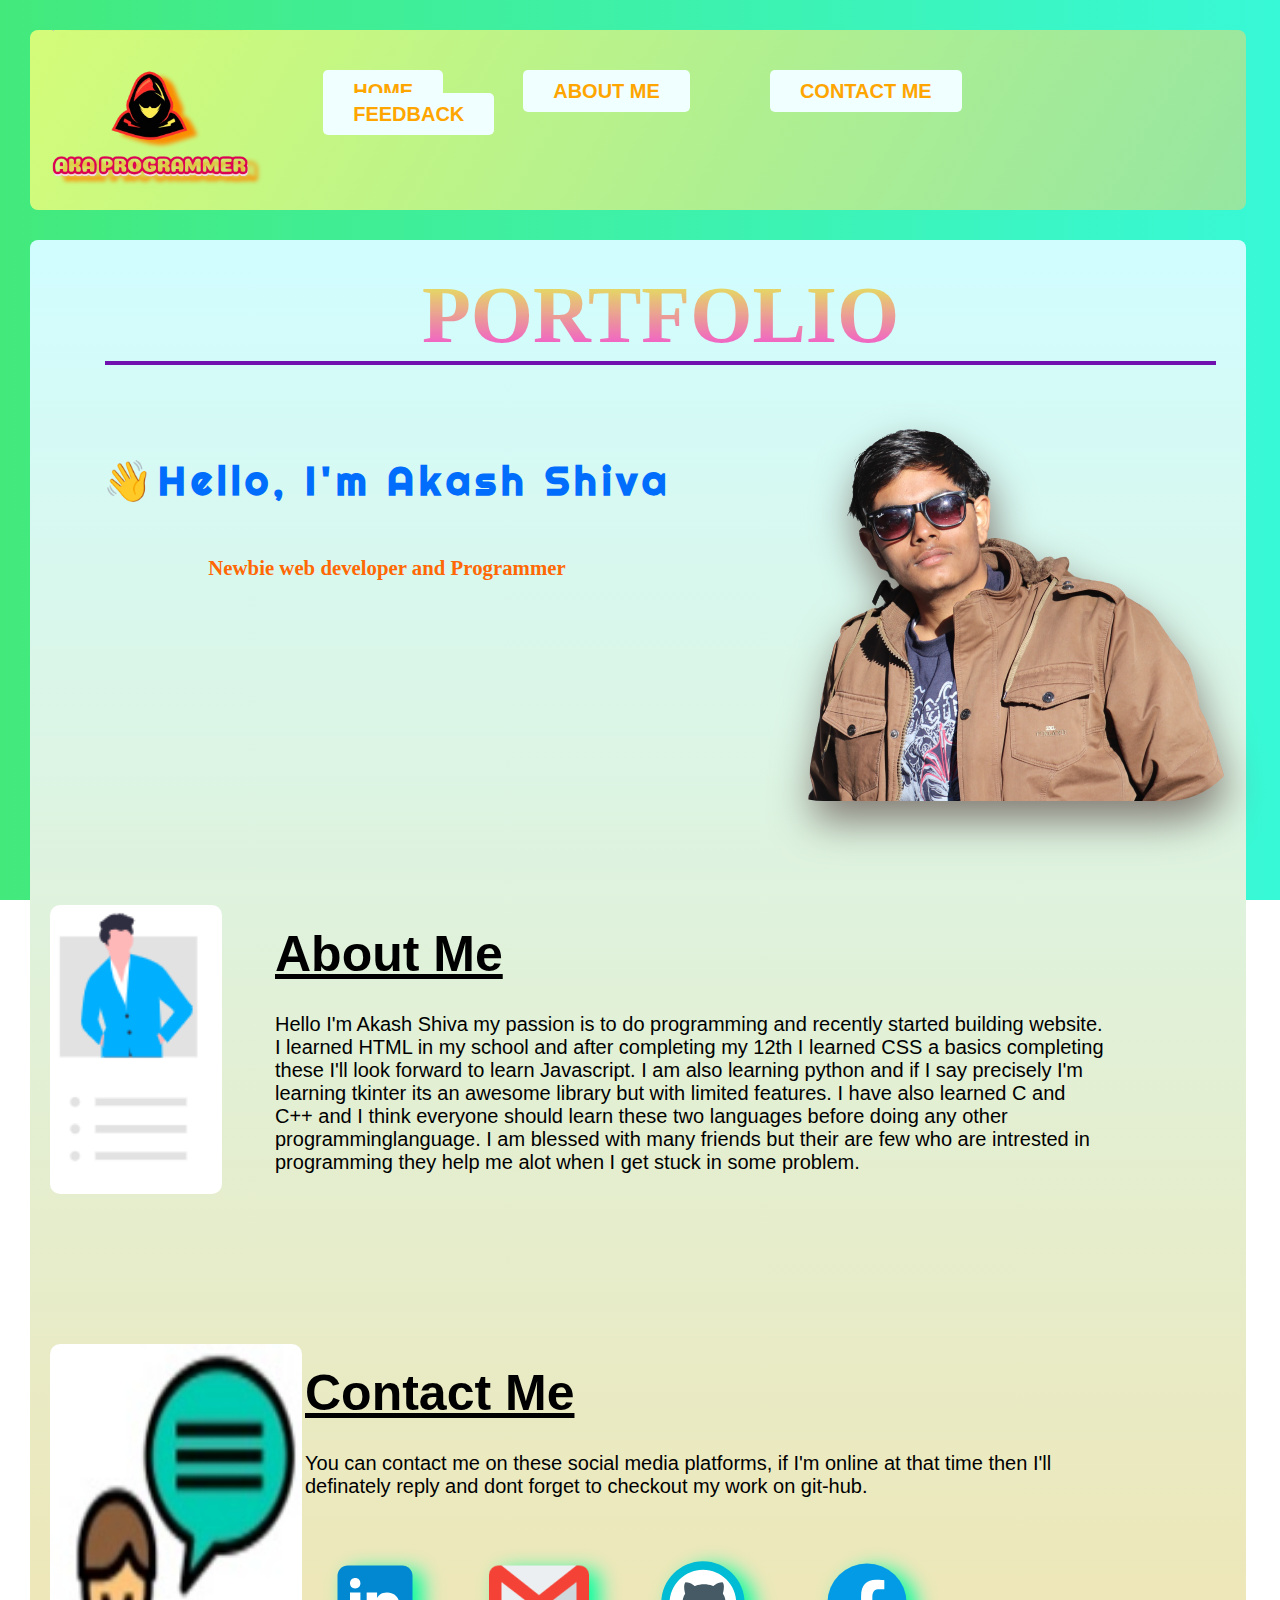
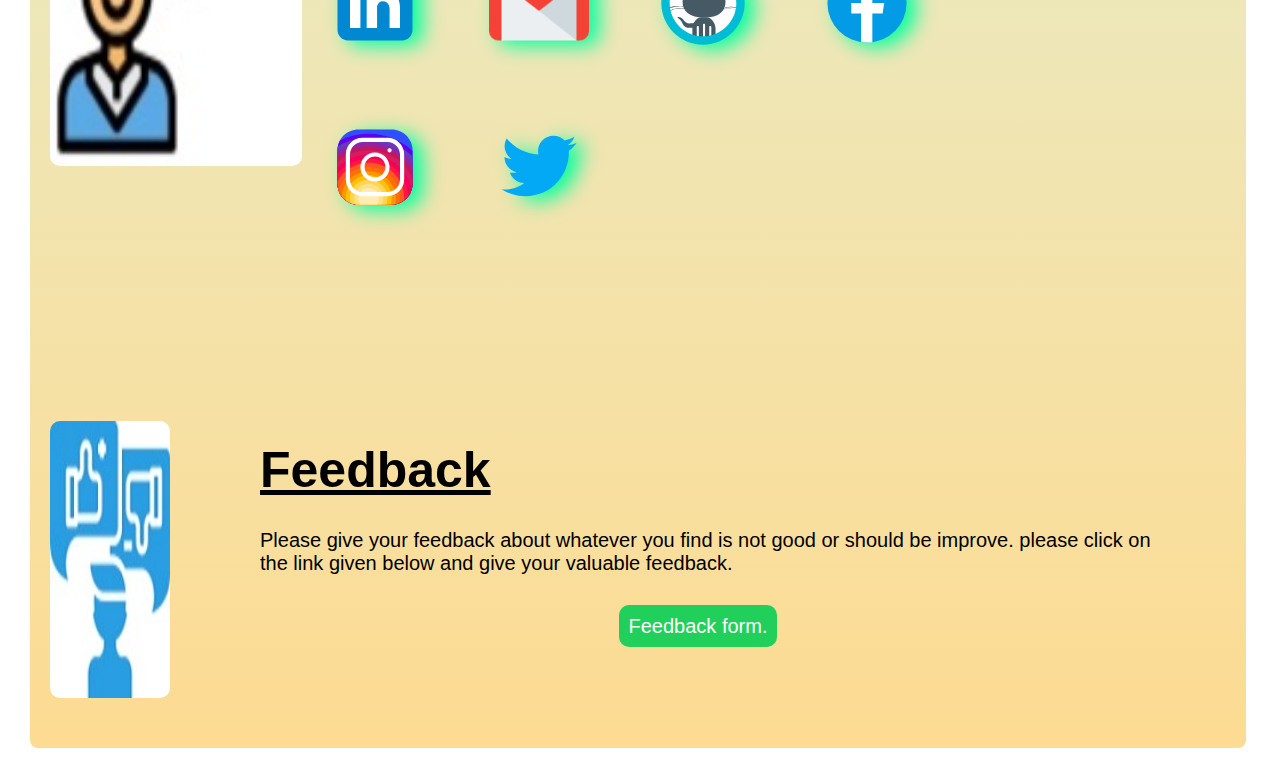
<file: My_portfolio/index.html>
<!DOCTYPE html>
<html lang="en">

<head>
    <meta charset="UTF-8">
    <meta name="viewport" content="width=device-width>, initial-scale=1.0">
    <link href="https://fonts.googleapis.com/css2?family=Merienda+One&family=Pacifico&display=swap" rel="stylesheet">
    <link href="https://fonts.googleapis.com/css2?family=Righteous&display=swap" rel="stylesheet">
    <link rel="stylesheet" href="../My_portfolio/style.css">
    <title>Portfolio</title>
</head>

<body>
    <header id="home">
        <div class="logo">
            <img src="../My_portfolio/logo/Annotation_2020-07-30_164350-removebg.png" alt="Portfolio_logo">
        </div>
        
        <div class="nav-links">
            <ul>
                <li><a href="#home" class="link">HOME</a></li>
                <li><a href="#about-me" class="link">ABOUT ME</a></li>
                <li><a href="#contact-me" class="link">CONTACT ME</a></li>
                <li><a href="#Feedback" class="link">FEEDBACK</a></li>
            </ul>
        </div>
    </header>
    <main>
        <div class="heading">
            <h1 class="main-heading">PORTFOLIO</h1>
        </div>
        <div class="label">
            <h1 class="intro">
                👋Hello, I'm Akash Shiva
            </h1>
            <p>
                Newbie web developer and Programmer
            </p>
        </div>
        <div class="my-image-section">
            <img class="my-image" src="../My_portfolio/images/image_2-removebg-preview.png" alt="">
        </div>
        <div id="about-me">
            <div class="about-me-image">
                <img src="../My_portfolio/images/Annotation 2020-07-31 182702.png" alt="about-me">
            </div>
            <div class="about-me-text">
                <h2 class="heading-about-me">About Me</h2>
                <p class="content-about-me">
                    Hello I'm Akash Shiva my passion is to do programming and recently started building website. I learned HTML in my school 
                    and after completing my 12th I learned CSS a basics
                    completing these I'll look forward to learn Javascript. I am also learning python and if I say
                    precisely I'm learning tkinter its an
                    awesome library but with limited features.
                    I have also learned C and C++ and I think everyone should learn these two languages before doing any other programminglanguage.
                    I am blessed with many friends but their are few who are intrested in programming they help me alot when I get stuck
                    in some problem.
                </p>
            </div>
        </div>
        <div id="contact-me">
            <div class="contact-me-image">
                <img src="../My_portfolio/logo/001-contact-us.jpg" alt="contact-me">
            </div>
            <div class="contact-me-text">
                <h2 class="contact-me-heading">Contact Me</h2>  
                <p>You can contact me on these social media platforms, if I'm online at that time then I'll definately reply and dont forget to
                    checkout my work on git-hub.</p>
                <div class="icons">
                    <a href="https://www.linkedin.com/in/akash-shiva-710b28186/" target="_blank" class="linkedin"><img src="../My_portfolio/logo/linked-in.svg" alt="Linkedin-icon"></a>
                    <a href="mailto:akashshiva324@gmail.com" class="gmail" target="_blank" class="gmail"><img src="../My_portfolio/logo/gmail.png" alt=""></a>
                    <a href="https://github.com/akaProgramer" target="_blank" class="git-hub"><img src="../My_portfolio/logo/git-hub.svg" alt="github-icon"></a>
                    <a href="https://www.facebook.com/akash.shiva.146/" target="_blank" class="facebook"><img src="../My_portfolio/logo/facebook.svg" alt="facebook-icon"></a>
                    <a href="https://www.instagram.com/aka.simple/" target="_blank" class="instagram"><img src="../My_portfolio/logo/instagram.svg" alt="instagram-icon"></a>
                    <a href="https://twitter.com/akashshiva574" target="_blank" class="twitter"><img src="../My_portfolio/logo/twitter.svg" alt="twitter-icon"></a>
                </div>
            </div>
        </div>
        <div id="Feedback">
            <div class="feedback-image">
                <img src="../My_portfolio/logo/10821228231580356776.jpg" alt="feedback-image">
            </div>
            <div class="feedback-text">
                <h2 class="heading-Feedback">Feedback</h2>
                <p class="content-about-me">
                    Please give your feedback about whatever you find is not good or should be improve. please click on the link given below
                    and give your valuable feedback. <br>
                </p>
                <div class="link">
                <a href="../My_portfolio/form.html" class="feedback-form-link" target="_blank" >Feedback form.</a> 
                </div>
            </div>
        </div>
    </main>
    <footer>
        
    </footer>
</body>

</html>
</file>
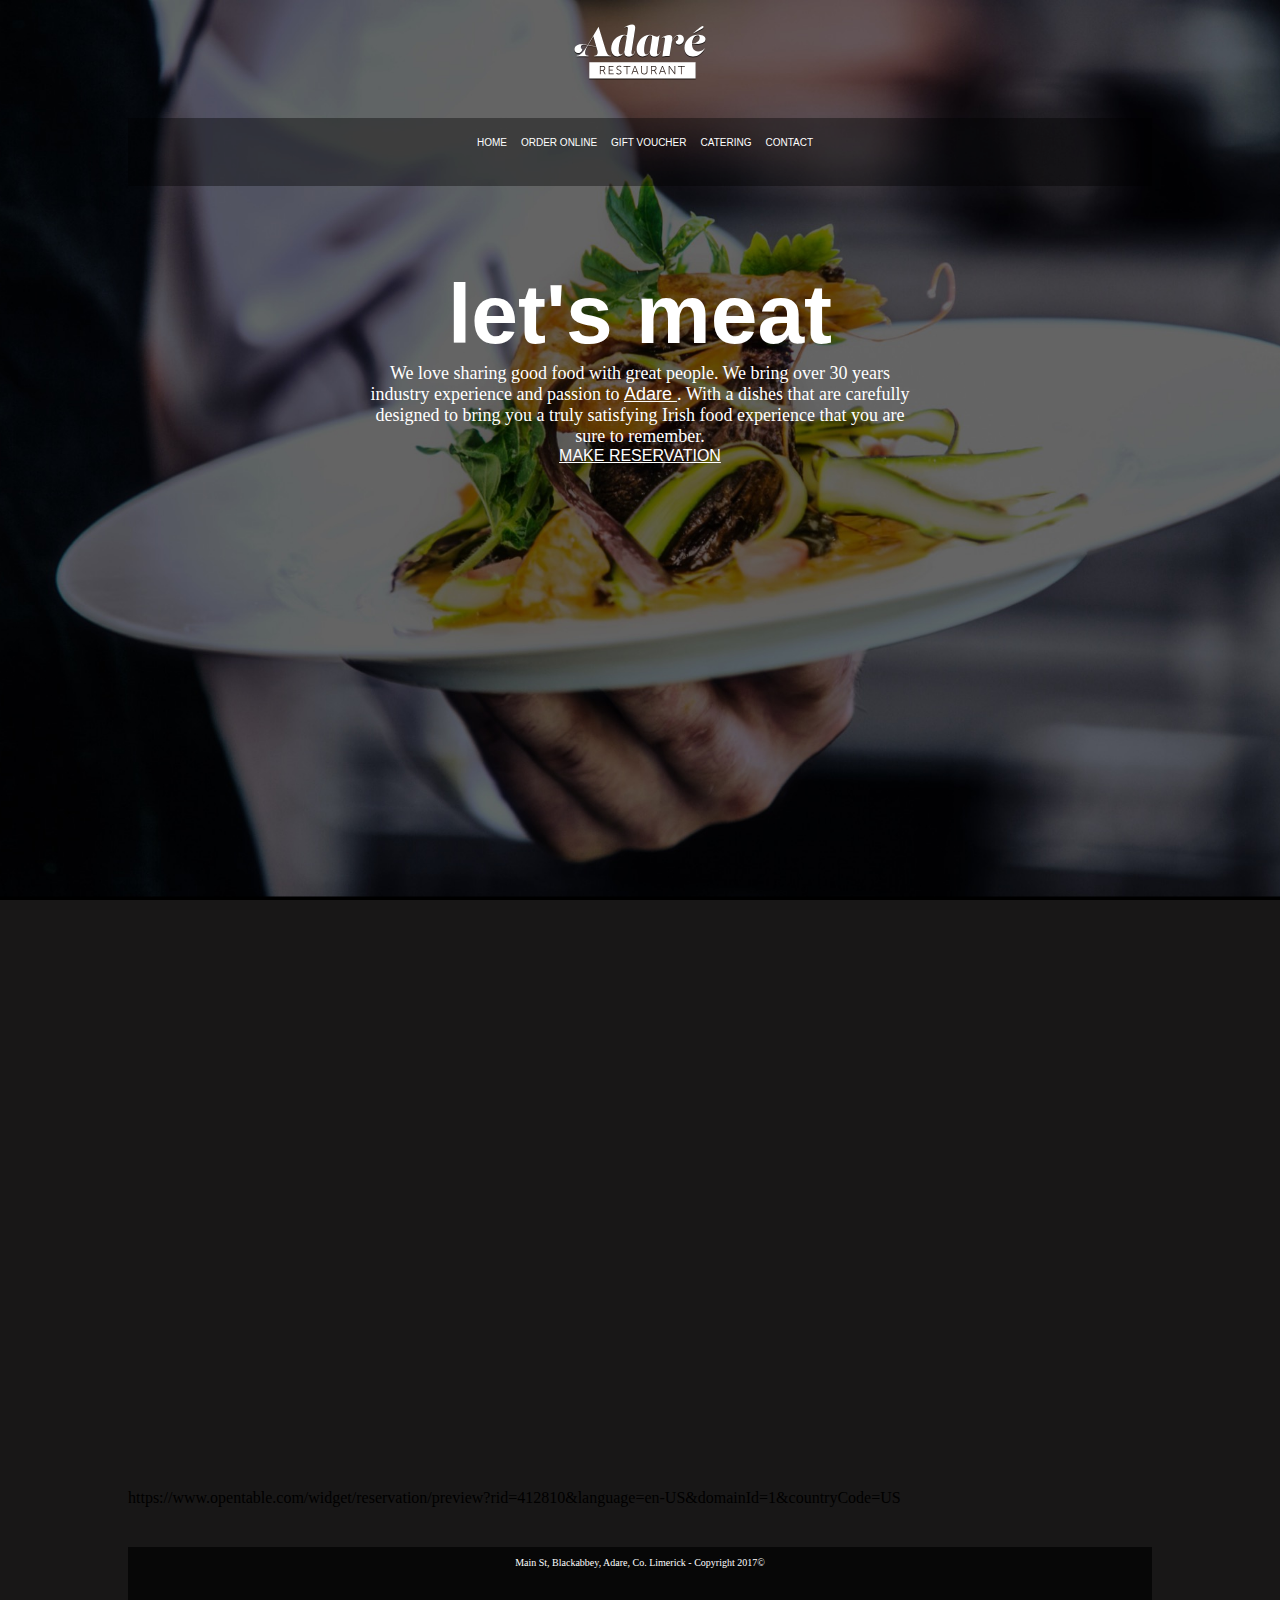
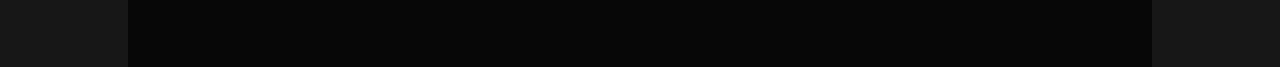
<file: Html/byol_pro_1.html>
<!DOCTYPE html>
<html lang="en">

<head>
    <meta charset="UTF-8">
    <meta name="viewport" content="width=device-width, initial-scale=1.0">
    <link rel="stylesheet" href="../CSS/byol_pro_1.css">
    <title>Andare restraunt</title>
</head>

<body>

    <div class="content">
        <header>
            <img src="../logo/logo-adare-restaurant.png" alt="Logo for restaurant">
    
        </header>
        <nav>
            <a href="#">HOME</a>
            <a href="#">ORDER ONLINE</a>
            <a href="#">GIFT VOUCHER</a>
            <a href="#">CATERING</a>
            <a href="#">CONTACT</a>
        </nav>
    
        <main>
            <h1>let's meat</h1>
                <p>
                    We love sharing good food with great people. We bring over 30 years industry experience and passion to <a href="#"> Adare </a>.
                    With a dishes that are carefully designed to bring you a truly satisfying Irish food experience that you are sure to remember.
                </p>
                <a href="mailto:someone@example.com?Subject=Hello%20again">MAKE RESERVATION</a> 

                
        </main>

        <section>
            <iframe src="https://www.google.com/maps/embed?pb=!1m18!1m12!1m3!1d48553.03650573452!2d78.01576346554104!3d27.140518057113532!2m3!1f0!2f0!3f0!3m2!1i1024!2i768!4f13.1!3m3!1m2!1s0x397476ce51dabfdd%3A0x25df2218d6c48667!2sMama%20Chicken%20Mama%20Franky%20house!5e0!3m2!1sen!2sin!4v1595956490532!5m2!1sen!2sin" width="1024" height="500" frameborder="0" style="border:0;" allowfullscreen="" aria-hidden="false" tabindex="0"></iframe>
            <iframe width="1024" height="315" src="https://www.youtube.com/embed/C5QFHp1oAws" frameborder="0" allow="accelerometer; autoplay; encrypted-media; gyroscope; picture-in-picture" allowfullscreen></iframe>
            https://www.opentable.com/widget/reservation/preview?rid=412810&language=en-US&domainId=1&countryCode=US

<script type='text/javascript' src='//www.opentable.com/widget/reservation/loader?rid=412810&type=standard&theme=standard&iframe=true&overlay=false&domain=com&lang=en-US'></script>
        </section>
        <footer>
            <p>Main St, Blackabbey, Adare, Co. Limerick - Copyright 2017©</p>
        </footer>
    </div>


</body>

</html>
</file>
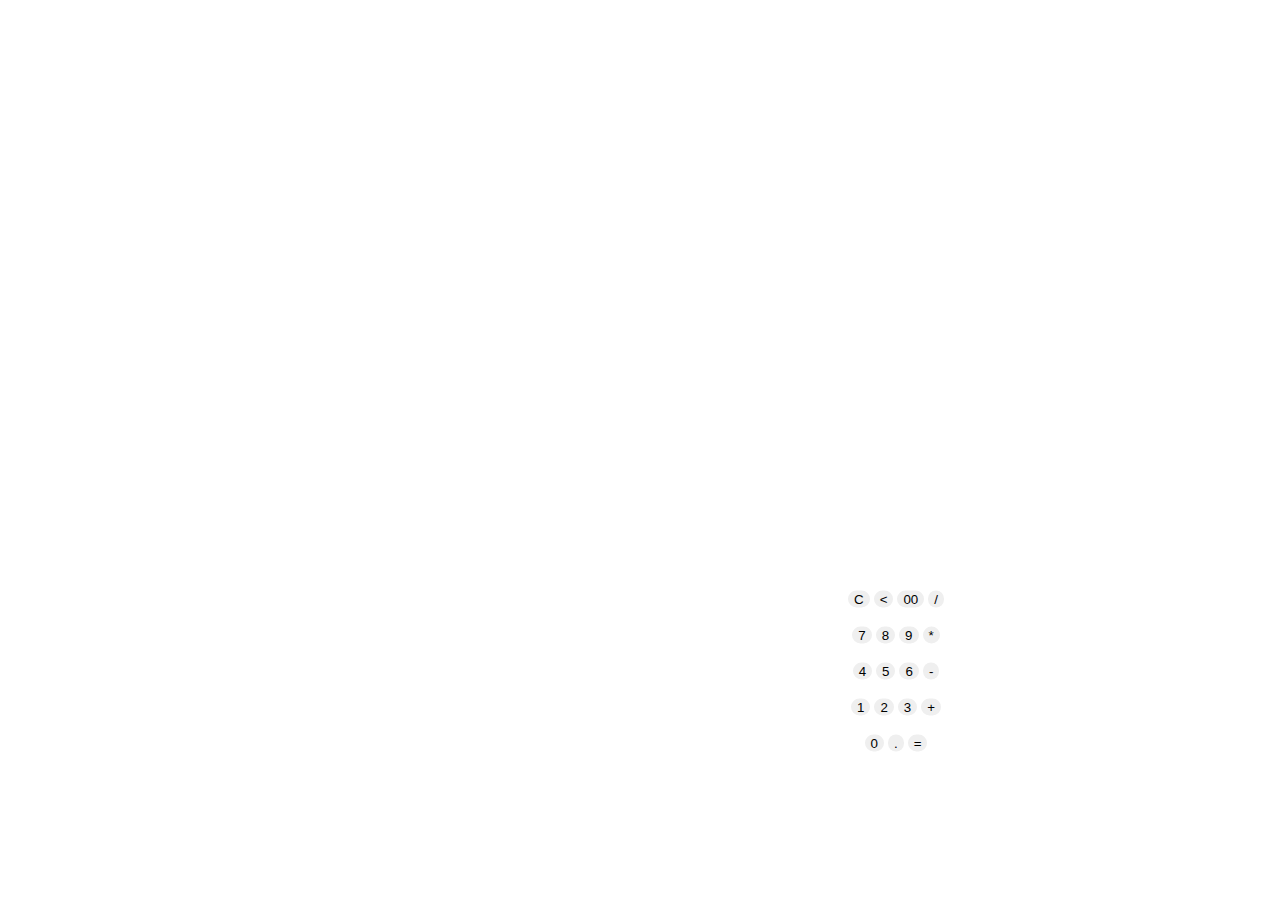
<file: Html/calculator.html>
<!DOCTYPE html>
<html lang="en">
<head>
    <link rel="stylesheet" href="../CSS/calstyle.css">
    <title>Calculator</title>
</head>
<body>
    <form name="form1" action="calculator.html" class="calci" method="POST">
        <input type="text" name="answer" id="display">
        <br>
        </br>
        <input type="button" class="btnDesign" value="C" onclick="form1.answer.value+=''">
        <input type="button" class="btnDesign" value="<" onclick="form1.answer.value=form1.answer.value.substring(0,form1.answer.value.length*1-1)">
        <input type="button" class="btnDesign" value="00" onclick="form1.answer.value+='00'">
        <input type="button" class="operatorDesign" value="/" onclick="form1.answer.value+='/'">
        <br>
        </br>
        <input type="button" class="btnDesign" value="7" onclick="form1.answer.value+='7'">
        <input type="button" class="btnDesign" value="8" onclick="form1.answer.value+='8'">
        <input type="button" class="btnDesign" value="9" onclick="form1.answer.value+='9'">
        <input type="button" class="operatorDesign" value="*" onclick="form1.answer.value+='*'">
        <br>
        </br>
        <input type="button" class="btnDesign" value="4" onclick="form1.answer.value+='4'">
        <input type="button" class="btnDesign" value="5" onclick="form1.answer.value+='5'">
        <input type="button" class="btnDesign" value="6" onclick="form1.answer.value+='6'">
        <input type="button" class="operatorDesign" value="-" onclick="form1.answer.value+='-'">
        <br>
    </br>
        <input type="button" class="btnDesign" value="1" onclick="form1.answer.value+='1'">
        <input type="button" class="btnDesign" value="2" onclick="form1.answer.value+='2'">
        <input type="button" class="btnDesign" value="3" onclick="form1.answer.value+='3'">
        <input type="button" class="operatorDesign" value="+" onclick="form1.answer.value+='+'">
        <br>
    </br>
        <input type="button" id="zero" value="0" onclick="form1.answer.value+='0'">
        <input type="button" class="btnDesign" value="." onclick="form1.answer.value+='.'">
        <input type="button" class="operatorDesign" value="=" onclick="form1.answer.value=eval(form1.answer.value)">
    </form>
</body>
</html>
</file>
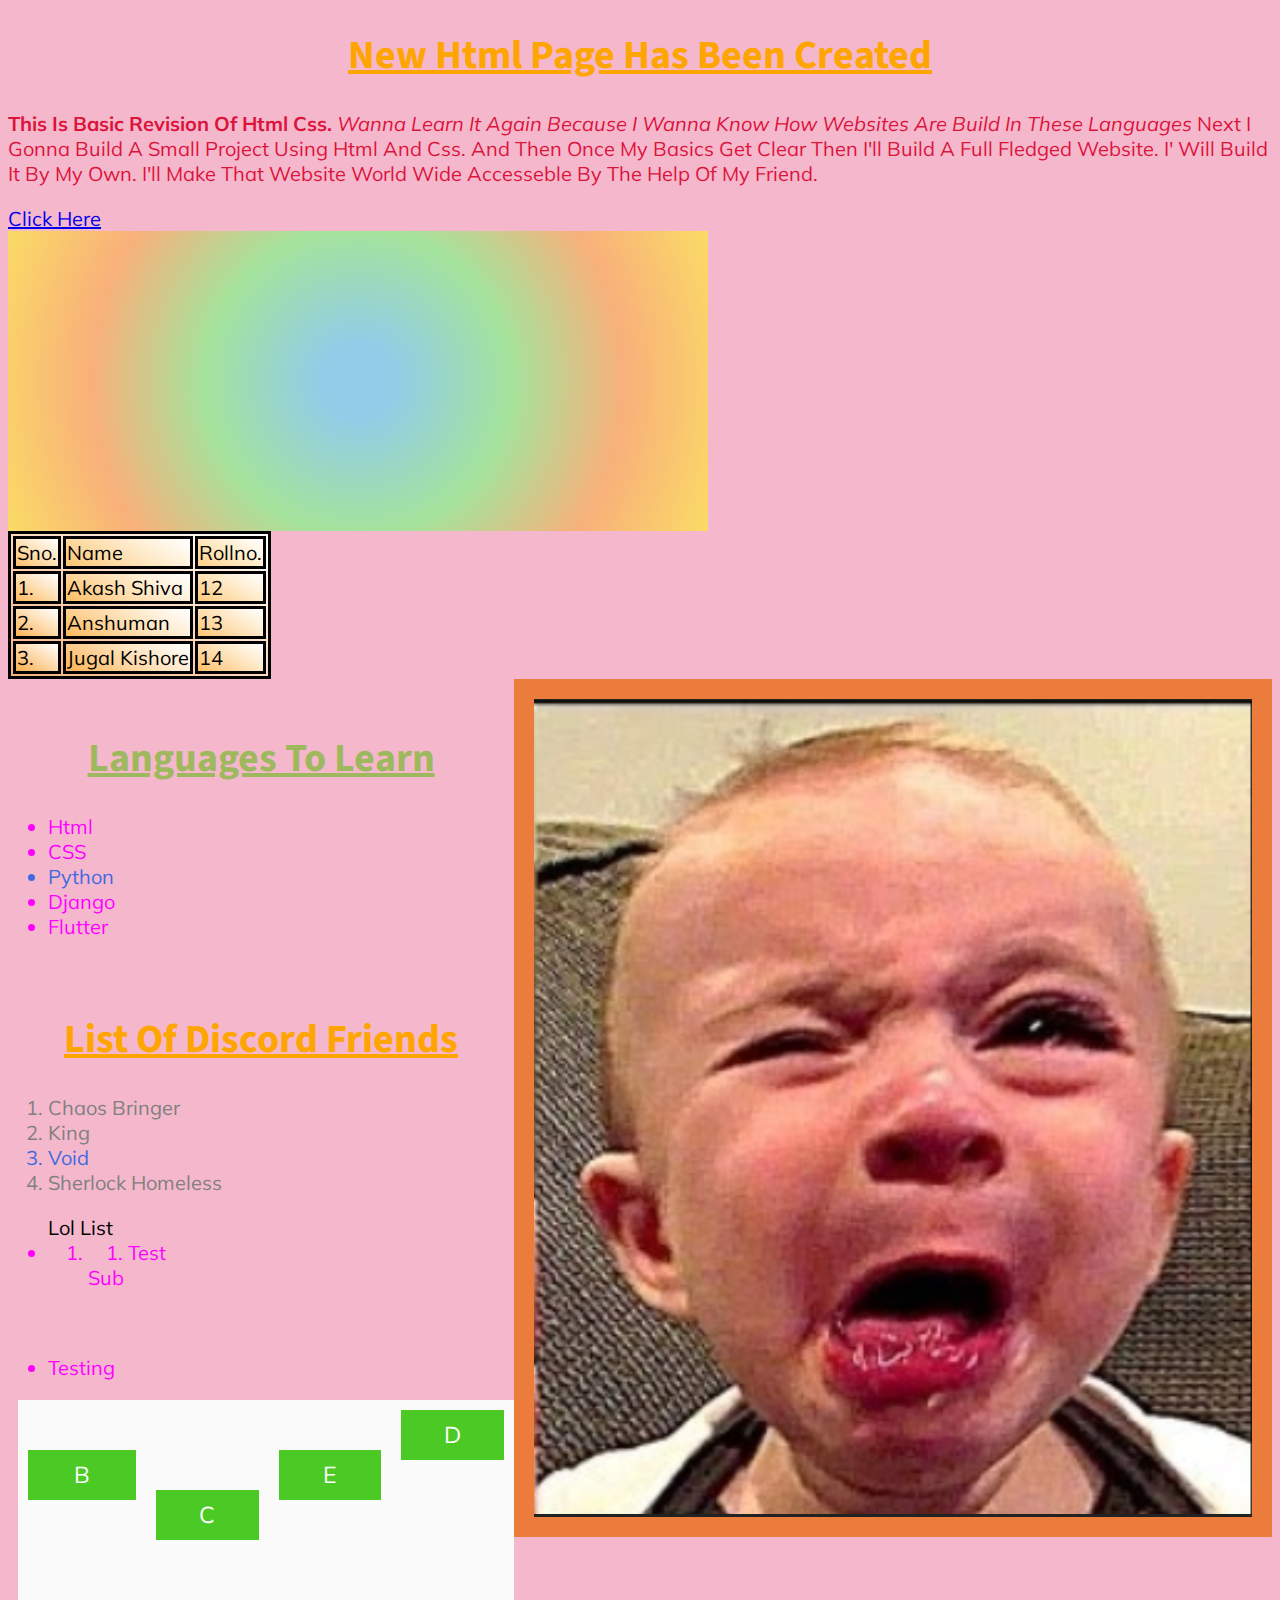
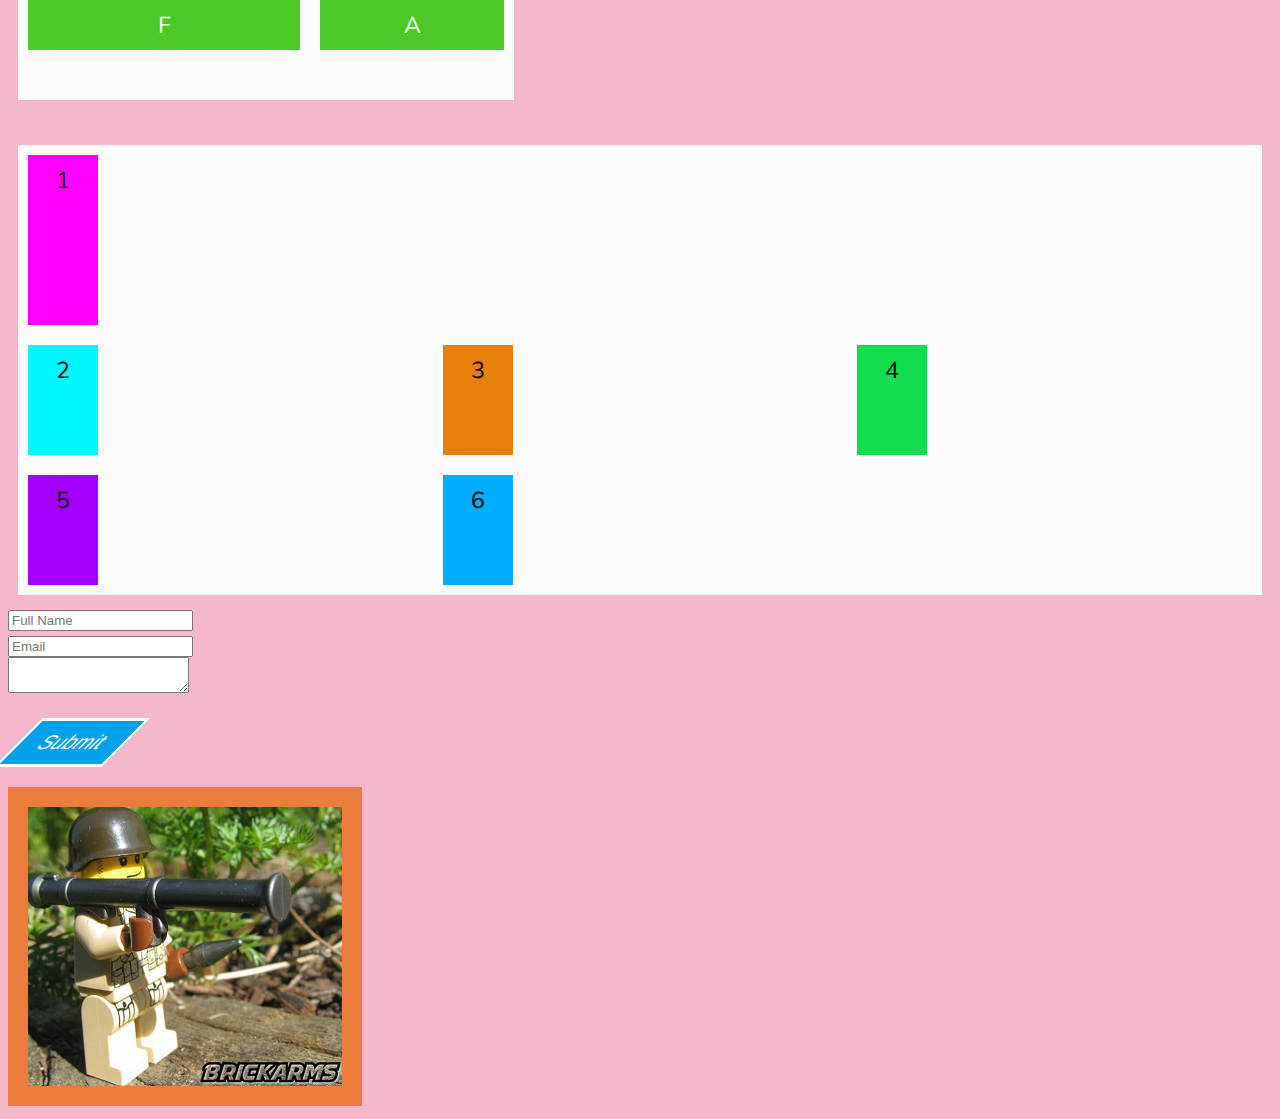
<file: Html/hello.html>
<!DOCTYPE html>
<html>
    <head>
        <link href="https://fonts.googleapis.com/css2?family=Muli:ital,wght@0,400;0,500;1,500&family=Source+Sans+Pro:wght@400;700&display=swap" rel="stylesheet">
        <link rel="stylesheet" type="text/css" href="../CSS/style.css">
        <title>
            new start
        </title>
    </head>
    <body>
        <h1 class="title new-class" id="testing">
            new html page has been created
        </h1>
            <p>
               <strong> this is basic revision of html css.</strong> <em> wanna learn it again because I wanna know how websites are build in these languages </em>
               next I gonna build a small project using html and css. and then once my basics get clear then I'll build a full fledged website.
               I' will build it by my own. I'll make that website world wide accesseble by the help of my friend.
            </p>
            <div>
                <a href="https://www.google.com/" id="google-link" target="_blank">click here</a>
            </div>
        <div id="color-testing"></div>
        <table id="table"> 
            <thead>
                <tr>
                    <td>sno.</td> <td> name </td> <td> rollno.</td>
                </tr>
            </thead>
            <tbody>
                <tr>
                    <td>1.</td> <td>akash shiva</td> <td>12</td>
                </tr>
                <tr>
                    <td>2.</td> <td>anshuman</td> <td>13</td>
                </tr>
                <tr>
                    <td>3.</td> <td>jugal kishore</td> <td>14</td>
                </tr>
            </tbody>
        </table>
        <img src="../Html/baby_lol.png" class="image" id="baby_lol">
        <br>
        <h1 class="title" id="lang">languages to learn</h1>
        <ul>
            <li>Html</li>
            <li>CSS</li>
            <li>python</li>
            <li>django</li>
            <li>flutter</li>
        </ul>
        <br>
        <h1 class="title">List of discord friends</h1>
        <ol>
            <li>chaos bringer</li>
            <li>king</li>
            <li>void</li>
            <li>sherlock homeless</li>
        </ol>
        <ul> lol list
            <li>
                <ol><li><ol>
                    <li> test</li>                </ol> sub</li></ol>
            </li>
        </ul><br>
        <ul>
            <li>testing</li>
        </ul>
        <div class="container">
            <div class="container-item" style="order: 6;
            flex:  1 6 12px">A</div>
            <div class="container-item" style="order: 1;
            flex-grow: 3;
            flex-shrink: 2;
            flex-basis: 100px;
            align-self: center;">B</div>
            <div class="container-item" style="order: 2;
            flex-grow: 1;
            flex-shrink: 3;
            flex-basis: 100px;
            align-self: flex-end;">C</div>
            <div class="container-item" style="order: 4;
            flex-grow: 1;
            flex-shrink: 1;
            flex-basis: 100px;
            align-self: flex-start;">D</div>
            <div class="container-item" style="order: 3;
            flex-grow: 1;
            flex-shrink: 1;
            flex-basis: 100px;
            align-self: flex-top;">E</div>
            <div class="container-item" style="order: 5;
            flex-grow: 1;
            flex-shrink: 1;
            flex-basis: 100px;
            align-self: center;">F</div>
            <!-- <div class="container-item">G</div>
            <div class="container-item">H</div>
            <div class="container-item">I</div>
            <div class="container-item">J</div>
            <div class="container-item">K</div>   
            <div class="container-item">L</div>   
            <div class="container-item">M</div>   
            <div class="container-item">N</div>   
            <div class="container-item">O</div>   
            <div class="container-item">P</div>   
            <div class="container-item">P</div>   
            <div class="container-item">Q</div>
            <div class="container-item">R</div>
            <div class="container-item">S</div> -->
        </div>
        <br>
        <div class="grid-container">
            <div class="grid-item" style="background: magenta;
            grid-row: 1/3;
            grid-column: 1/4;
            ">1</div>
            <div class="grid-item" style="background: rgb(0, 247, 255);
            ">2</div>
            <div class="grid-item" style="background: rgb(231, 128, 10);
            ">3</div>
            <div class="grid-item" style="background: rgb(18, 221, 79);
            ">4</div>
            <div class="grid-item" style="background: rgb(162, 0, 255);
            ">5</div>
            <div class="grid-item" style="background: rgb(0, 174, 255);
            ">6</div>
        </div>
        <div id="service-pics">
        <form>
            <input type="text" placeholder="Full Name"> <br>
            <input type="Email" placeholder="Email"> <br>
            <textarea></textarea><br>
            <button class="submit-button">Submit</button>
        </form>
        </div>
        <img src="../Html/s.png" class="image">
    </body>
</html>
</file>
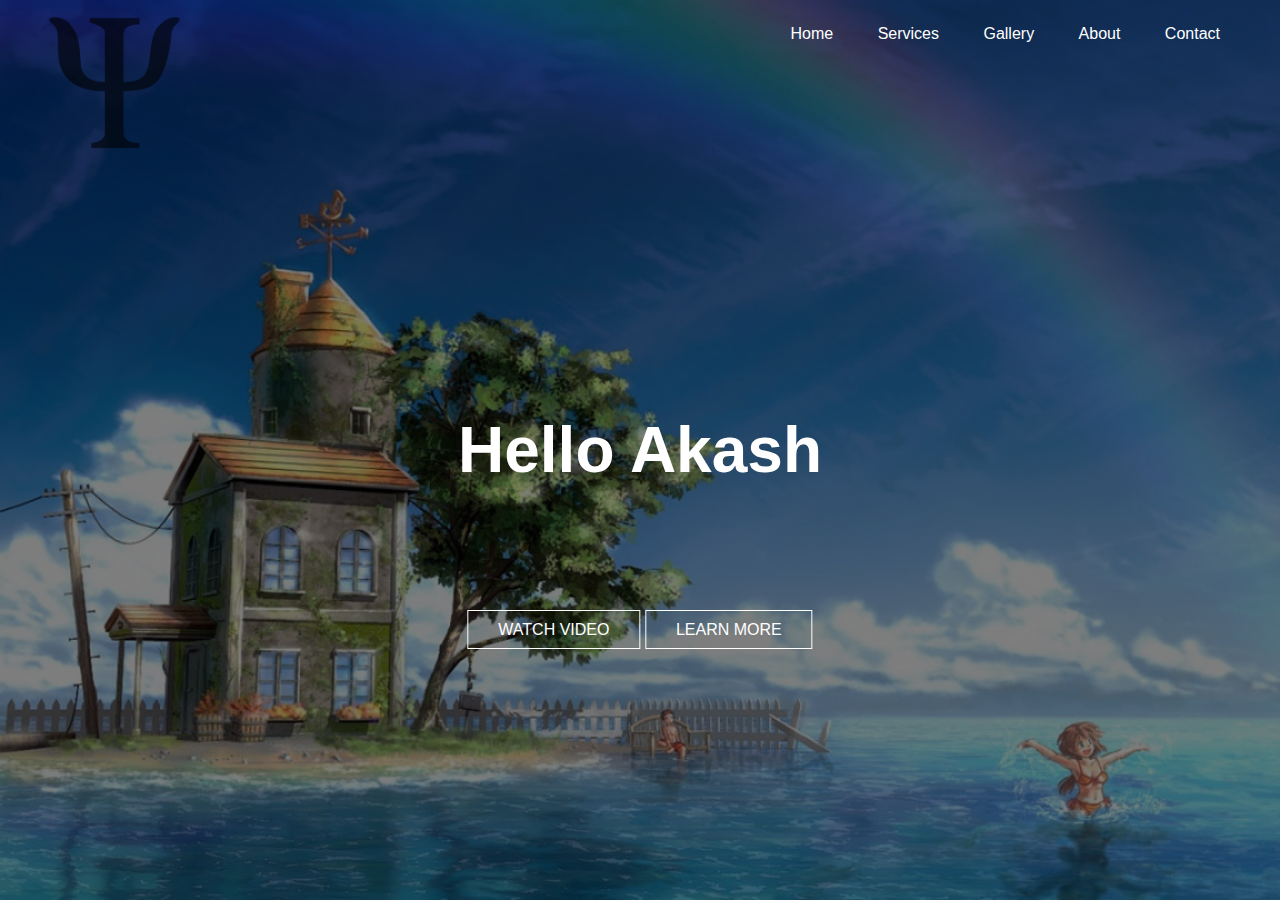
<file: Html/practice.html>
<!DOCTYPE html>
<html lang="en">

<head>
    <link rel="stylesheet" href="../CSS/pratice.css">
    <title>Practice</title>
</head>

<body>
    <header>
        <div class="main">
            <div class="logo">
                <img src="../Images/logo.png" alt="">
            </div>
            <ul>
                <li><a href="#"> Home </a></li>
                <li><a href="#"> Services </a></li>
                <li><a href="#"> Gallery </a></li>
                <li><a href="#"> About </a></li>
                <li><a href="#"> Contact </a></li>
            </ul>
        </div>
        <div class="heading">
            <h1>Hello Akash</h1>
        </div>
        <div class="button">
            <a href="#" class="btn">WATCH VIDEO</a>
            <a href="#" class="btn">LEARN MORE</a>
        </div>
    </header>
</body>

</html>
</file>
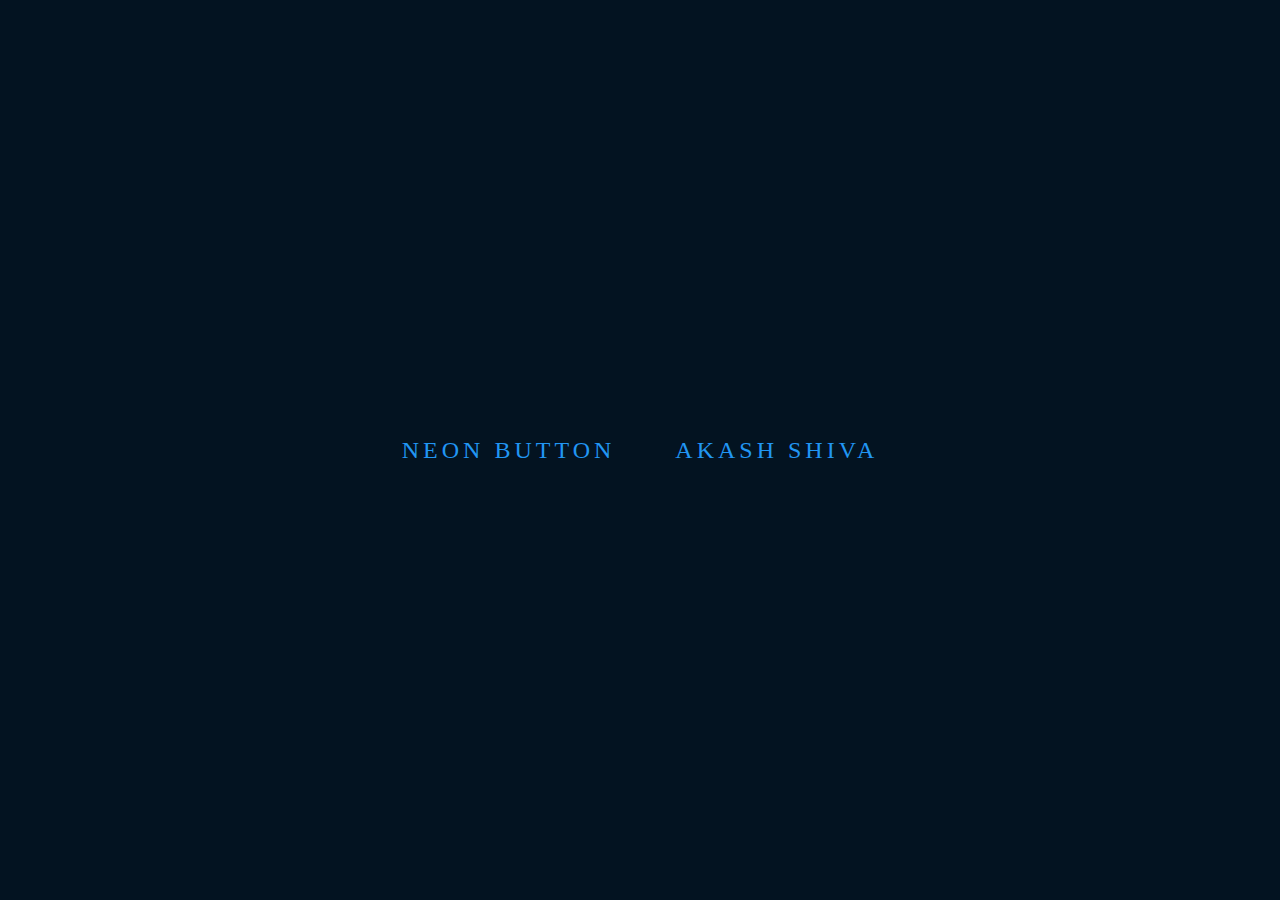
<file: Html/practice_6.html>
<!DOCTYPE html>
<html lang="en">
<head>
    <meta charset="UTF-8">
    <meta name="viewport" content="width=device-width, initial-scale=1.0">
    <link rel="stylesheet" href="../CSS/practice6.css">
    <title>Practice 6</title>
</head>
<body>
    <a href="#">
        <span></span>
        <span></span>
        <span></span>
        <span></span>
        Neon Button
    </a>
    <a href="#">
        <span></span>
        <span></span>
        <span></span>
        <span></span>
        akash shiva
    </a>
</body>
</html>
</file>
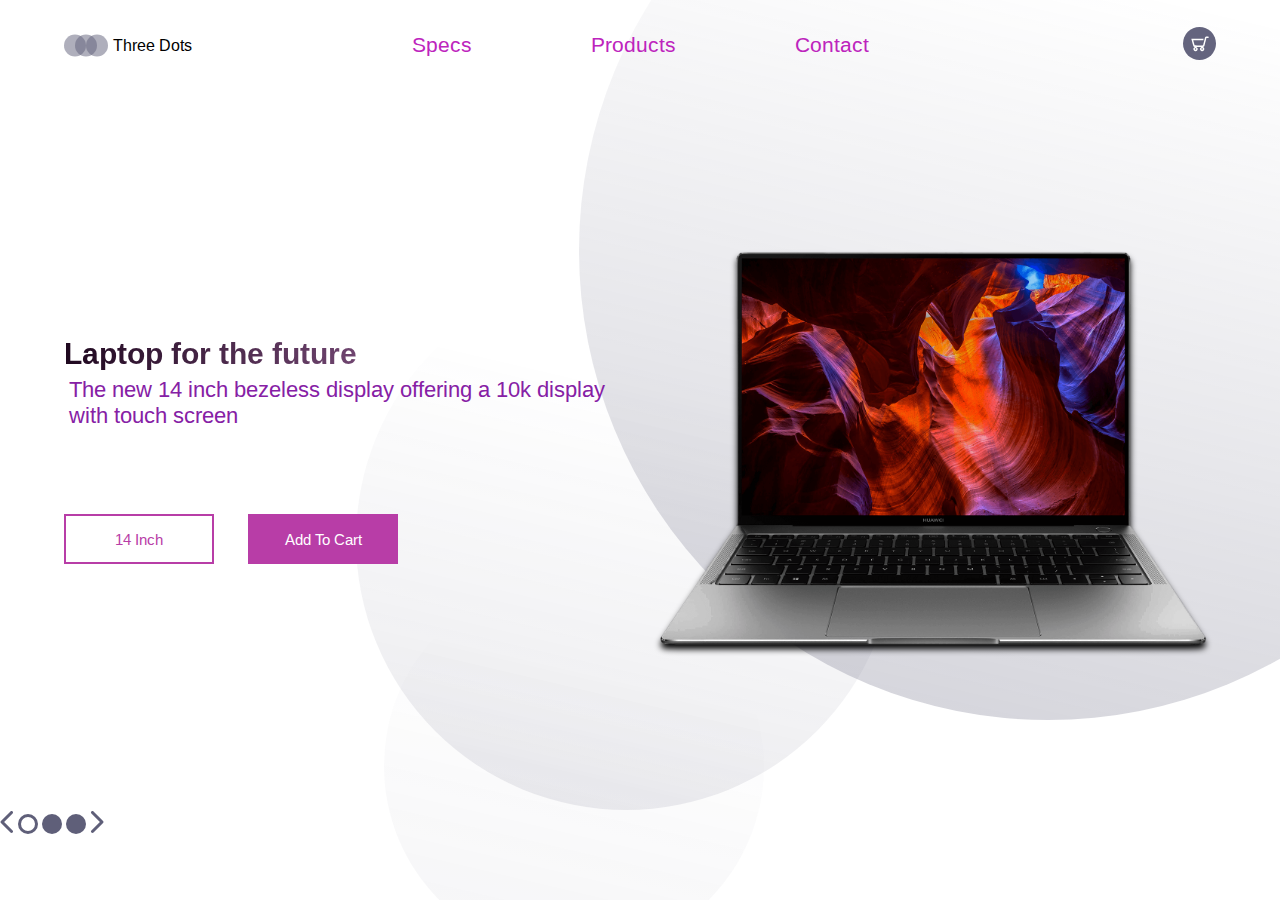
<file: Html/pratice_20.html>
<!DOCTYPE html>
<html lang="en">

<head>
    <meta charset="UTF-8">
    <meta name="viewport" content="width=device-width, initial-scale=1.0">
    <link href="https://fonts.googleapis.com/css2?family=Arimo:wght@400;700&family=Slabo+27px&display=swap"
        rel="stylesheet">
    <link rel="stylesheet" href="../CSS/pratice_20.css">
    <title>practice_20</title>
</head>

<body>
    <header>
        <div class="logo-container">
            <img src="../img/logo.svg" alt="logo">
            <h4 class="logo"> Three Dots</h4>
        </div>
        <nav>
            <ul class="nav-links">
                <li> <a class="nav-link" href="#"> Specs </a></li>
                <li> <a class="nav-link" href="#"> Products </a></li>
                <li> <a class="nav-link" href="#"> Contact </a></li>
            </ul>
        </nav>
        <div class="cart">
            <a href="#"> <img src="../img/cart.svg" alt="cart"> </a>
        </div>
    </header>
    <main>
        <section class="presentation">
            <div class="introduction">
                <div class="intro-text">
                    <h1>
                        Laptop for the  future
                    </h1>
                    <p>
                        The new  14 inch bezeless display offering a 10k 
                        display with touch screen 
                    </p>
                </div>
                <div class="cta">
                  <button class="cta-select">14 Inch</button>
                  <button class="cta-add">Add To Cart</button>  
                </div>
            </div>
            <div class="cover">
                <img src="../img/matebook.png" alt="matebook">
            </div>
        </section>

        <div class="laptop-image">
            <img src="../img/arrow-left.svg" alt="">
            <img src="../img/dot.svg" alt="">
            <img src="../img/dot-full.svg" alt="">
            <img src="../img/dot-full.svg" alt="">
            <img src="../img/arrow-right.svg" alt="">
        </div>

        <img class="big-circle"src="../img/big-eclipse.svg" alt="">
        <img class="mid-circle" src="../img/mid-eclipse.svg" alt="">
        <img class="small-circle" src="../img/small-eclipse.svg" alt="">
    </main>
</body>

</html>
</file>
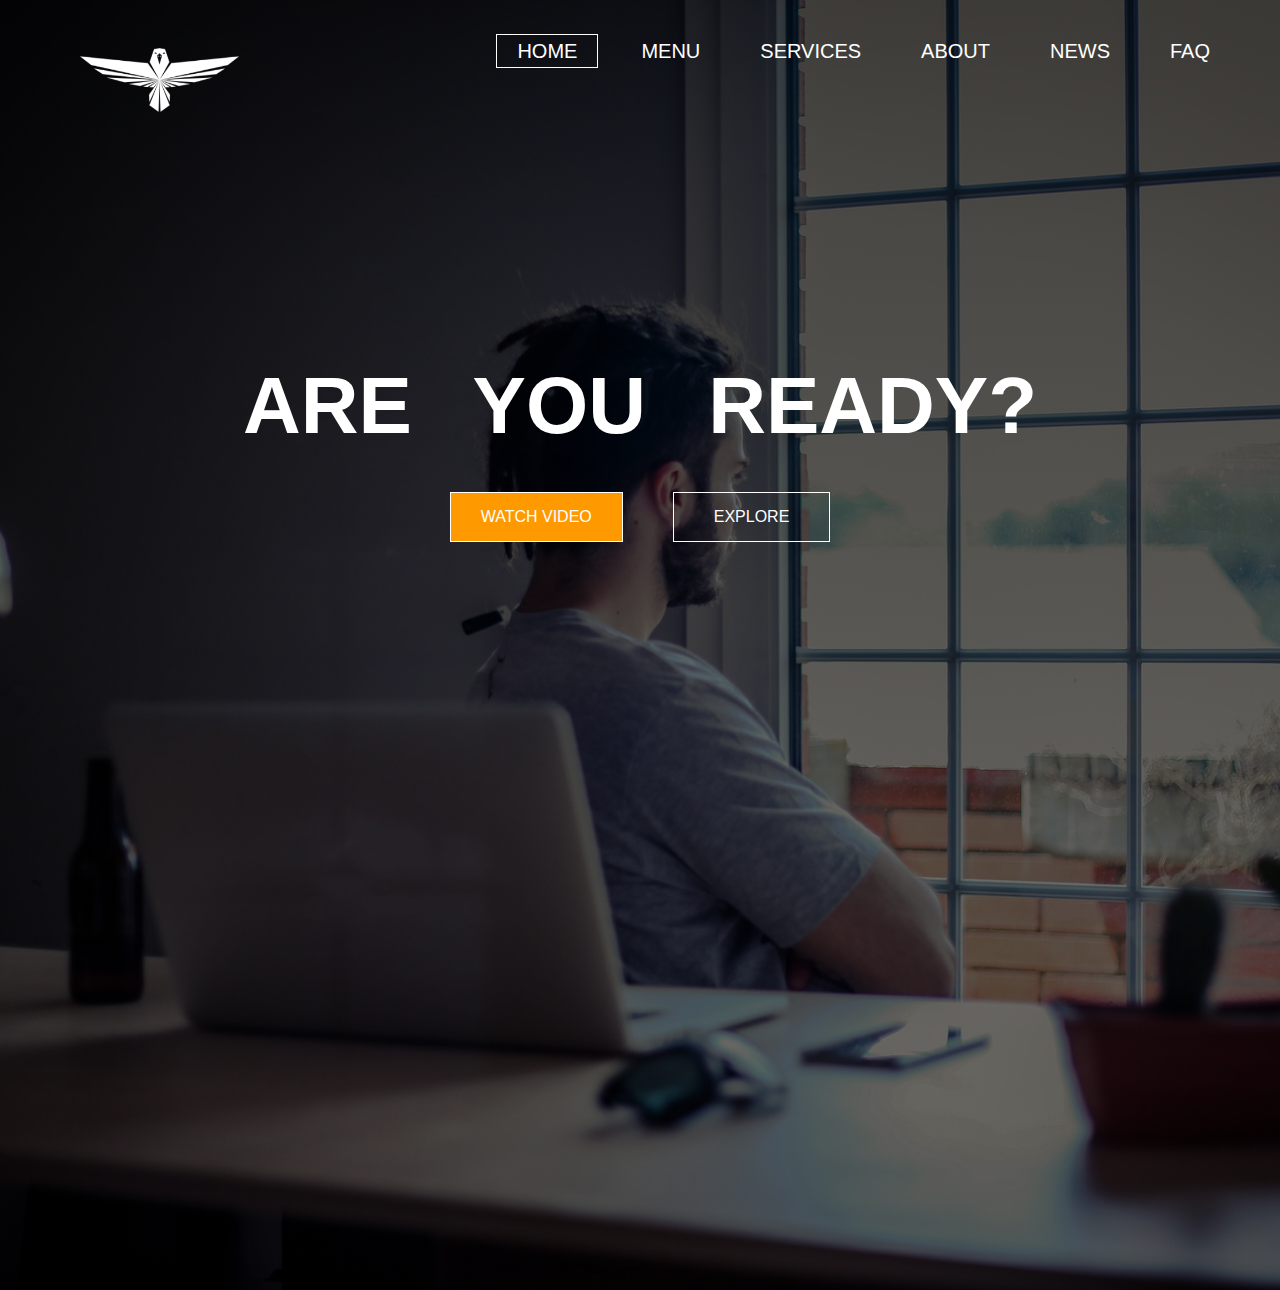
<file: Html/pratice_5.html>
<!DOCTYPE html>
<html lang="en">

<head>
    <meta charset="UTF-8">
    <meta name="viewport" content="width=device-width, initial-scale=1.0">
    <link rel="stylesheet" href="../CSS/practice_5.css">
    <title>Practice 5</title>
</head>

<body>
    <header>
        <div class="content">
            <div class="logo">
                <img src="../Images/logo (2).png" alt="logo" class="logo-image">
            </div>
            <div class="nav-bar">
                <ul>
                    <li><a href="#" class="nav-links-home">HOME</a></li>
                    <li><a href="#" class="nav-links">MENU</a></li>
                    <li><a href="#" class="nav-links">SERVICES</a></li>
                    <li><a href="#" class="nav-links">ABOUT</a></li>
                    <li><a href="#" class="nav-links">NEWS</a></li>
                    <li><a href="#" class="nav-links">FAQ</a></li>
                </ul>
            </div>
        </div>
    </header>

    <main>
        <div class="title">
            <h1 class="heading">
                ARE YOU READY?
            </h1>
        </div>
        <div class="buttons">
            <a href="#" class="btn1"> WATCH VIDEO </a>
            <a href="#" class="btn2"> EXPLORE </a>
        </div>

    </main>
</body>

</html>
</file>
<file: My_portfolio/style.css>
*{
    padding: 0;
    margin: 0;
    box-sizing: border-box;
}

body{
    background-image: linear-gradient(to right, #43e97b 0%, #38f9d7 100%);
    background-size: cover;
    background-position: center;
    background-attachment: fixed;
    background-repeat: no-repeat;
}
header{
    height: 20vh;
    border-radius: 8px;
    width: 95%;
    background: linear-gradient(120deg, #d4fc79 0%, #96e6a1 100%);
    margin: 30px 30px;
    display: flex;
    flex-wrap: wrap;
}


.logo{
    /* background-color: lawngreen; */
    height: 100%;
    flex: 0.5;  
    filter: drop-shadow(10px 5px 2px rgb(250, 142, 2));  
    
}
.logo>img:hover{
    cursor: pointer;
}

.logo>img{
    height: 100%;
    margin-bottom: 30px;
    margin-left: 20px;
}
.nav-links{
    /* background-color: burlywood; */
    flex: 2;
    flex-shrink: 3;
}
.nav-links > ul{
    display: flex;
    list-style-type: none;
    margin-top: 40px;
    padding: 10px;
    /* justify-content: space-around; */
    flex-wrap: wrap;
}
li > a{
    text-decoration: none;
    color: orange ;
    font-weight: 800;
    font-size: 20px;
    padding: 10px 30px;
    font-family: 'Franklin Gothic Medium', 'Arial Narrow', Arial, sans-serif;
    background-color: azure;
    border-radius: 5px;
    
}
li > a:hover{
    box-shadow: 0 0 10px whitesmoke, 0 0 40px whitesmoke, 0 0 80px whitesmoke;

} 

.heading{
    /* background-color: pink; */
    width: 100%;
    text-align: center;
    margin-left: 45px;
}
.main-heading{
    font-size: 5rem;
    border-bottom: 4px solid rgb(112, 17, 175);
    font-weight: 800;
    font-family: 'Merienda One', cursive;
    margin: 30px;
    text-decoration: underline;
    background: -webkit-linear-gradient(rgba(230, 255, 4, 0.74),rgba(255, 0, 221, 0.753));
    -webkit-background-clip: text;
    -webkit-text-fill-color: transparent;
}
main{
    border-radius: 8px;
    background-image: linear-gradient(to top, #fddb92 0%, #d1fdff 100%);
    width: 95%;
    height: 100%;
    margin: 10px 30px;
    display: flex;
    flex-wrap: wrap;
}

.label{
    /* background: beige; */
    height: 100%;
    flex: 2;
    text-align: center;
    margin: 50px;
}    
.intro{
    padding: 10px;
    font-size: 2.5rem; 
    font-family: 'Righteous', cursive;
    letter-spacing: 5px;
    color: rgb(0, 109, 252);
    /* filter: drop-shadow(2px 2px 4px rgb(9, 150, 245)); */
}


.label>p{
    margin: 40px;
    font-size: 1.3rem;
    font-weight: 600;
    color: rgb(255, 104, 4);
    /* filter: drop-shadow(2px 2px 4px rgb(245, 9, 9));  */
}
.my-image-section{
    /* background: chartreuse; */
    height: 80%;
    /* flex: 1; */
}
.my-image{
    border-radius: 80px;
    width: 100%;
    height: 100%;
    filter: drop-shadow(3px 20px 20px rgb(131, 124, 117));

}
#about-me{
    margin: 100px 20px 50px;
    display: flex;
    flex-wrap: wrap;

}

.about-me-image>img{
    /* background: chocolate; */
    height: 100%;
    border-radius: 10px;
}
.about-me-text{
    /* background: cornflowerblue; */
    flex: 1;
    margin: 20px 120px;
}
.heading-about-me{
    font-size: 50px;
    font-family: Arial, Helvetica, sans-serif;
    text-decoration: underline;


}
.content-about-me{
    margin-top: 30px;
    font-size: 20px;
    font-family: 'Segoe UI', Tahoma, Geneva, Verdana, sans-serif;
    font-weight: 500;
}
#contact-me{
    /* background-color: cornflowerblue; */
    margin: 100px 20px 50px;
    display: flex;
    flex-wrap: wrap;
}
/* .contact-me-image{
    background-color: crimson;
    width: 50%;

} */
.contact-me-image>img{
    /* background-color: hotpink; */
    height: 80%;
    border-radius: 10px;
}
.contact-me-text{
    flex: 1;
    margin: 20px 120px;
}
.contact-me-heading{
    /* background-color: darkblue; */
    margin-left: 30px;
    font-size: 50px;
    font-family: Arial, Helvetica, sans-serif;
    text-decoration: underline;  
}
.contact-me-text>p{
    /* background-color: hotpink; */
    margin-top: 30px;
    margin-left: 30px;
    font-size: 20px;
    font-family: 'Segoe UI', Tahoma, Geneva, Verdana, sans-serif;
    font-weight: 500; 

}

.icons{
    /* background-color: darkgrey; */
    margin-left: 20px;
    margin-top: 25px;
}
.icons > a{
    filter: drop-shadow(10px 5px 10px rgb(0, 255, 157));
    /* box-shadow: 0 0 10px greenyellow, 0 0 40px greenyellow, 0 0 80px greenyellow; */
}
.icons > a:hover{
    filter: drop-shadow(10px 5px 10px rgb(9, 15, 13));
}
.icons  a img{
    margin: 30px;
    
}
#Feedback{
    margin: 100px 20px 50px;
    display: flex;
    flex-wrap: wrap;
}
.feedback-image>img{
    height: 100%;
    border-radius: 10px;
    width: 100%;

}
.feedback-text{
    flex: 1;
    margin: 20px 60px;

}
.heading-Feedback{
    margin-left: 30px;
    font-size: 50px;
    font-family: Arial, Helvetica, sans-serif;
    text-decoration: underline; 
}
.feedback-text>p{
    margin-top: 30px;
    margin-left: 30px;
    font-size: 20px;
    font-family: 'Segoe UI', Tahoma, Geneva, Verdana, sans-serif;
    font-weight: 500;   
}
.link{
    
    text-align: center;
    margin: 40px;
    
}
.feedback-form-link:hover{
    box-shadow: 2px 2px 10px rgb(32, 208, 91);
}
.feedback-form-link{  
    background-color: rgb(32, 208, 91);
    text-decoration: none;
    align-items: center;
    font-size: 20px;
    color: white;
    font-family: 'Segoe UI', Tahoma, Geneva, Verdana, sans-serif;
    font-weight: 500;
    padding: 10px;
    border-radius: 10px;
}
</file>
<file: CSS/byol_pro_1.css>
*{
    padding: 0;
    margin: 0;
}

html{
    height: 100%;
}



body{
    background-color: rgb(24, 23, 23);
    background-image: url(../Images/background-adare-restaurant.jpg);
    background-size: cover;
    background-repeat: no-repeat;
    background-position: center;
    height: 100vh;
    width: 100%;
}

.content{
    width: 1024px;
    margin: auto;
}


header{
    height: 118px;
    text-align: center;
}
h1{
    font-size: 84px;
    color: white;
    font-family: Arial, Helvetica, sans-serif;
    text-align: center;
}

p{
    font-size: 18px;
    color: white;
    text-align: center;
}
a{
    color: white;
    font-family: Arial, Helvetica, sans-serif;
}
nav{
    background: rgba(0, 0, 0, 0.384);
    height: 40px;
    width:1024px;
    text-align: center;
    padding-top: 14px;
    padding-bottom: 14px;
}
nav a{
    text-decoration: none;
    font-size: 10px;
    padding-left: 10px;
}
main{

    height: 400px;
    padding-top: 80px;
    padding-left: 240px;
    padding-right: 240px;
    text-align: center;
}
section{
    padding-bottom: 40px;
    margin-top: 0px;

}
footer{
    background: rgba(0, 0, 0, 0.692);
    height: 100px;
    padding-top: 10px;
    padding-bottom: 10px;
}
footer p{
    font-size: 10px;
}
</file>
<file: CSS/calstyle.css>
body{
    margin: 0;
    padding: 0;
    background-image: linear-gradient(blue,green);
}
.calci{
    width: 500px;
    position: absolute;
    top: 50%;
    left: 70%;
    transform: translate(-50%,50%);
    transition: 0.25px;
    text-align: center;
}
#display{
    border: none;
    background: white;
    border-radius: 30px;
    width: 245;
    font-size: 20;
    font-family: sans-serif;
    font-weight: 300;
    height: 60;
    margin: auto;
    border: 2px solid white;
    color: black;
}
.btnDesign{
    width: 100;
    height: 100;
    padding-top: -1;
    border: none;
    font-family: sans-serif;
    font-size: 20;
    font-weight: 300;
    border-radius: 30px;
    margin: 1.5;

}
.operatorDesign{
    width: 100;
    height: 100;
    padding-top: -1;
    border: none;
    font-family: sans-serif;
    font-size: 20;
    font-weight: 300;
    border-radius: 30px;
    margin: 1.5;
    transition: 0.25px;
    cursor: pointer;

}
.operatorDesign:hover{
    background: bisque;
}
.btnDesign:hover{
    background: bisque;
}

#zero{
    width: 155;
    height: 55;
    padding-top: -1;
    border: none;   
    font-family: sans-serif;
    font-size: 20;
    font-weight: 300;
    border-radius: 30px;
    margin: 1.5;

}
</file>
<file: CSS/style.css>
body {

    /* background: url("https://img.rawpixel.com/s3fs-private/rawpixel_images/website_content/pf-misctexture01-beer-032_5.jpg?w=1000&dpr=1&fit=default&crop=default&q=65&vib=3&con=3&usm=15&bg=F4F4F3&ixlib=js-2.2.1&s=2603f6d565bb04d91c390503cc042f88"); */
    /* background-repeat: no-repeat; */
    /* background-size: 100px 100px; */
    /* background-size: cover; */
    background: rgba(224, 23, 90, 0.308);
    font-size: 1.25em;
    text-transform: capitalize;
    /* font-family:  "times new roman",sans-serif; If in  any browser times new roman is not avialable then sans serif will be used */
    /* font-weight: 500; */
    font-family: 'Muli', sans-serif;
}
h1{
    color: skyblue;
    text-decoration: underline;
    text-align: justify;
    font-family: 'Source Sans Pro'
}
.title {
    color: orange;
    text-align: center;
    
}
table,th,td{
    background: linear-gradient(30deg, rgba(255, 166, 0, 0.4), white);
    border: 3px solid black ;
    /* display: none; */
    /* display: inline-block; */
}
#lang{
    color: rgba(100, 185, 19,0.6);
}
ul{
    font-size: 43;
}
/* li:only-child{                  when list have only one child 
    color: slateblue;
} */ 
/* li:first-child{ */
    /* color: red;                  it'll be applied on every first child of the list */
/* } */
li:nth-child(3) {
    color: royalblue;
}
/* #google-link:link{
    color: orchid;
}
#google-link:visited{
    color: aqua;
} */
h1 + p {
    color: crimson;    /* When  these both are following each other then the styling will det apply on p*/
}  

textarea ~ button{
    color: darkmagenta;  /*when the these two tage are in this sequence and are under the same parents then styling will get applies 
                            on button*/
}
ol > li {
    color: grey;
}

ul li {
    color: magenta;    
}

img[src^="../Html/"]{
    border: 20px solid rgb(236, 124, 59);    /* when we use src^=path then it will look for img tag with starting with this path and 
                                                when we use src$= then it will check for img tag ends with that path*/
    
}   

image{
    float: right;
}

#baby_lol{
    float: right;
}

h1[class|=new-class]{
    background: grey;
}
#service-pics {
    background: url("https://img.rawpixel.com/s3fs-private/rawpixel_images/website_content/v349-binn-13-halftonebackground_2.jpg?w=1000&dpr=1&fit=default&crop=default&q=65&vib=3&con=3&usm=15&bg=F4F4F3&ixlib=js-2.2.1&s=06be67f4404d06dc8cebc90eba385746");
}
#color-testing{
    height: 300px;
    width: 700px;
    /* background: linear-gradient(120deg, rgba(135, 207, 235, 0.9),rgba(144, 238, 144, 0.8), rgba(255, 166, 0, 0.4), rgba(255, 255, 0, 0.5)); */
    /* background: linear-gradient(30deg, rgba(255, 166, 0, 0.4), white); */
    background: radial-gradient(circle,rgba(135, 207, 235, 0.9) 10%,rgba(144, 238, 144, 0.8), rgba(255, 166, 0, 0.4), rgba(255, 255, 0, 0.5));
    background-size: cover;
}
.container{
    background-color: rgb(250, 250, 250);
    margin: 10px;
    height: 300px;
    display: flex;
    /* flex-direction: column-reverse; */
    flex-direction: row;
    flex-wrap: wrap;
    justify-content: center;
    /* flex-wrap: wrap-reverse; */
    align-items: center;
    
}
.container-item{
    background-color: rgb(75, 202, 37);
    color: white;
    font-size: 23px;
    text-align: center;
    width: 70px;
    line-height: 50px;
    margin: 10px;
}
.grid-container{
    background-color: rgb(250, 250, 250);
    margin: 10px;
    height: 450px;
    display: grid;
    /* grid-template-columns: 10px 50px 70px;
    grid-template-rows: 80x 345px 23px; */
    grid-template-columns: auto auto auto ;
    /* grid-column-gap: 150px; */
    grid-template-rows: auto auto auto ;
    /* grid-column-gap: 150px; */
    /* grid-row-gap: 200px;  */
    /* grid-gap: 200px 150px; */
    /* grid-row-gap: 54px; */
    /* justify-content: end; */
    /* justify-content: space-around;
    align-content: space-between; */
}
.grid-item{
    font-size: 23px;
    text-align: center;
    width: 70px;
    line-height: 50px;
    margin: 10px;

}
.submit-button{
    margin: 20px 10px;
    padding: 10px 20px;
    border: solid white;
    text-decoration: bold;
    font-family: "lato",sans-serif;
    font-weight: 500;
    font-size: 20px;
    color: white;
    background: rgb(0, 160, 235);
    transform: translate(20px, 20px);
    transform: rotate(23deg); 
    transform: skewX(-45deg);
    transition: background 100ms ease-in;
    /* transition: all; */
    -webkit-transition: all 50ms ease;
    -moz-transition: all 50ms ease;
    -o-transition: all 40ms ease;
}
.submit-button:hover{
    background: rgb(113, 200, 235);
    /* padding: 20px 30px; */
    /* transform: translate(20px, 20px); */
    transform: scale(2);
    /* transform: rotate(23deg); */
    
}

#testing{
    animation-name: red-to-black;
    animation-duration: 10s;
    animation-timing-function: linear;
    animation-delay: -2s;
    animation-iteration-count: 2;
    animation-direction: alternate-reverse;
}
@keyframes red-to-black{
    0%{
        background: red;
        transform: translate(0px,0px);
    }
    50%{
        background: yellow;
        transform: translate(10px,10px);
    }
    70%{
        background: blue;
        transform: translate(30px,30px);
    }
    100%{
        background: black;
        transform: translate(20px,20px);
    }
}
</file>
<file: CSS/pratice.css>
*{
    margin: 0;
    padding: 0;
    font-family: 'Franklin Gothic Medium', 'Arial Narrow', Arial, sans-serif;
}

header{
    background:linear-gradient(rgba(0, 0, 0, 0.507),rgba(0, 0, 0, 0.507),rgba(0, 0, 0, 0.507)), url(../Images/background.jpg);
    height: 100vh;
    background-position: center;
    background-size: cover;
    animation-name: fade-in;
    animation-duration: 2s;
}
ul{
    list-style-type: none;
    float: right;
}
ul li{
    display: inline-block;
    margin-top: 25px;
}
ul li a{
    text-decoration: none;
    color: white;
    padding: 5px 20px;
    border: 1px solid white transparent;
    transition: 0.4s ease;
}
ul li a:hover{
    background-color: white;
    color: black;
    transition: 0.5s ease;
}
img{
    float: left;
    width: 150px;
    height: auto;
    animation-name: fade-in;
    opacity: 0.6;
    animation-duration: 2s;
}
img:hover{
    background: whitesmoke;
}
.main{
    max-width: 1200px;
    margin: auto;
}
.heading{
    position: absolute;
    top: 50%;
    left: 50%;
    transform: translate(-50%,-50%);
}
h1{
    color: white;
    font-size: 4em;

}
.button{
    position: absolute;
    top: 70%;
    left: 50%;
    transform: translate(-50%,-50%);

}
.btn{
    border: 1px solid white;
    padding: 10px 30px;
    color:white;
    text-decoration: none;
    text-decoration: none;
    transition: 0.3s ease-in-out;
}
.btn:hover{
    background: white;
    color: black;
}
@keyframes fade-in{
    from{opacity: 0;}
    to{opacity: 1;}
}
</file>
<file: CSS/practice6.css>
body{
    margin: 0;
    padding: 0;
    display: flex;
    justify-content: center;
    align-items: center;
    min-height: 100vh;
    background: #031321;
    font-family: consolas;
}

a{
    position: relative;
    display: inline-block;
    padding: 15px 30px;
    color: #2196f3;
    text-transform: uppercase;
    letter-spacing: 4px;
    text-decoration: none;
    font-size: 24px;
    overflow: hidden;
    transition: 0.2s;
}
a:hover{
    color: #255784;
    background: #2196f3;
    box-shadow: 0 0 10px #2196f3, 0 0 40px #2196f3, 0 0 80px #2196f3;
    transition-delay: 1s;

}
a span{
    position: absolute;
    display: block;
}
a span:nth-child(1){
    top: 0;
    left: -100%;
    width: 100%;
    height: 2px;
    background: linear-gradient(90deg,transparent,#2196f3);


}
a:hover span:nth-child(1){
    left: 100%;
    transition: 1s;
  

}
a span:nth-child(3){
    bottom: 0;
    right: -100%;
    width: 100%;
    height: 2px;
    background: linear-gradient(270deg,transparent,#2196f3);


}
a:hover span:nth-child(3){
    right: 100%;
    transition: 1s;
    transition-delay: 0.5s;

}
a span:nth-child(2){
    top: -100%;
    right: 0;
    width: 2px;
    height: 100%;
    background: linear-gradient(180deg,transparent,#2196f3);


}
a:hover span:nth-child(2){
    top: 100%;
    transition: 1s;
    transition-delay: 0.25s;

}
a span:nth-child(4){
    bottom: -100%;
    left: 0;
    height: 100%;
    width: 2px;
    background: linear-gradient(360deg,transparent,#2196f3);


}
a:hover span:nth-child(4){
    bottom: 100%;
    transition: 1s;
    transition-delay: 0.75s;

}
</file>
<file: CSS/pratice_20.css>
*{
    margin: 0;
    padding: 0;
    box-sizing: border-box;
}
button{
    font-family: 'Arimo', sans-serif;
}
body{
    font-family: 'Arimo', sans-serif;
}
header{
    display: flex;
    width: 90%;
    margin: auto;
    height: 10vh;
    align-items: center;
}
.logo-container,.nav-links,.cart{
    display: flex;
}

.logo{
    font-weight: 400;
    margin: 5px;
}
nav{
    
    flex: 2;
}
.logo-container{

    flex: 1;
}
.cart{

    flex: 1;
    justify-content: flex-end;
}
.nav-links{
    justify-content: space-around;
}
ul{
    list-style-type: none;
}
.nav-link{
    color: rgb(189, 36, 189);
    font-size: 21px;
    text-decoration: none;

}
.presentation{
    display: flex;
    width: 90%;
    margin: auto;
    min-height: 80vh;
    align-items: center;
}
.cover img{
    height: 60vh;
    filter: drop-shadow(0px 5px 3px black);
    animation: drop 1.5s ease;

}
.intro-text h1{
    font-size: 30px;
    font-weight: 500px;
    background: linear-gradient(to right, rgb(31, 8, 31),rgb(192, 130, 192));
    -webkit-background-clip: text;
    -webkit-text-fill-color: transparent;
}
.introduction{

    flex: 1;
}
.cta{
    padding: 50px 0px 0px 0px;
}
.cta-select{
    border: 2px solid rgb(184, 61, 167);
    background: transparent;
    color: rgb(184, 61, 167);
    width: 150px;
    height: 50px;
    cursor: pointer;   
    font-family: 'Arimo', sans-serif; 
    font-size: 15px;
}
.cta-add{
    border: 2px solid rgb(184, 61, 167);
    background: rgb(184, 61, 167);
    color: white;
    width: 150px;
    height: 50px;
    cursor: pointer;   
    font-family: 'Arimo', sans-serif; 
    font-size: 15px;   
    margin: 30px 0px 0px 30px; 

}
.intro-text p{
    margin: 5px;
    color: rgb(134, 32, 165);
    font-size: 22px;
}
.big-circle{
    position: absolute;
    top: 0px;
    right: 0px;
    z-index: -1;
    opacity: 0.5;
    height: 80%;
}
.mid-circle{
    position: absolute;
    top: 30%;
    right: 30%;
    z-index: -1;
    opacity: 0.4;
    height: 60%;

}
.small-circle{
    position: absolute;
    bottom: 0%;
    left: 30%;
    z-index: -1;
    opacity: 0.4;
    
}
.laptop-select{
    width: 15%;
    display: flex;
    justify-content: space-around;
    position: absolute;
    right: 20%;
}
@keyframes drop{
    0%{
        opacity: 0;
        transform: translateY(-80px);
    }
    100%
    {
        opacity: 1;
        transform: translateY(0px);
    }
}
</file>
<file: CSS/practice_5.css>
*{
    margin: 0;
    padding: 0;
}
body{
    background: linear-gradient(rgba(0, 0, 0, 0.692), rgba(0, 0, 0, 0.514)) ,url(../Images/pic1.jpg);
    height: 100vw;
    background-size: cover;
    background-position: center;
    background-repeat: no-repeat;
}
header{
    margin: 10px;
}

.content{
    width: 100%;
    display: flex;
    flex-direction: row;
    justify-content: space-evenly;

}
.logo-image,.nav-bar{
    display: flex;
}
.logo-image{
    margin: 20px 70px;
    width: 50%;
    height: 100px;
}
.nav-bar{
    flex: 1;
    justify-content: flex-end;
}

ul{
    margin: 30px;
    display: flex;
    flex-direction: row;
    justify-content: space-around;
    
}
ul li{
    list-style-type: none;

}
.nav-links{
    text-decoration: none;
    margin: 10px;
    font-family: sans-serif;
    font-size: 20px;
    font-weight: 500;
    color: white;
    padding: 5px 20px;
    transition: 1s ease;
}
.nav-links:hover{
    border: 1px solid white;
    
}
.nav-links-home{
    text-decoration: none;
    margin: 13px;
    font-family: sans-serif;
    font-size: 20px;
    font-weight: 500;
    color: white;
    padding: 5px 20px;
    border: 1px solid white;
}
main{
    justify-content: center;
}

.title,.buttons{
    display: flex;
    justify-content: center;
}
.heading{
    margin: 200px 40px 40px;
    font-size: 80px;
    word-spacing: 40px;
    font-family: sans-serif;
    font-weight: 700;
    color: white;
}

.btn1{

    margin-right: 50px;
    text-decoration: none;
    color: white;
    border: 1px solid white;
    padding: 15px 30px;
    font-family: sans-serif;
    background: rgb(255, 153, 0);
}
.btn2{
    text-decoration: none;
    color: white;
    border: 1px solid white;
    padding: 15px 40px;
    font-family: sans-serif;
    transition: 0.5s ease;
}
.btn2:hover{
    background: rgb(255, 153, 0);
}
</file>
